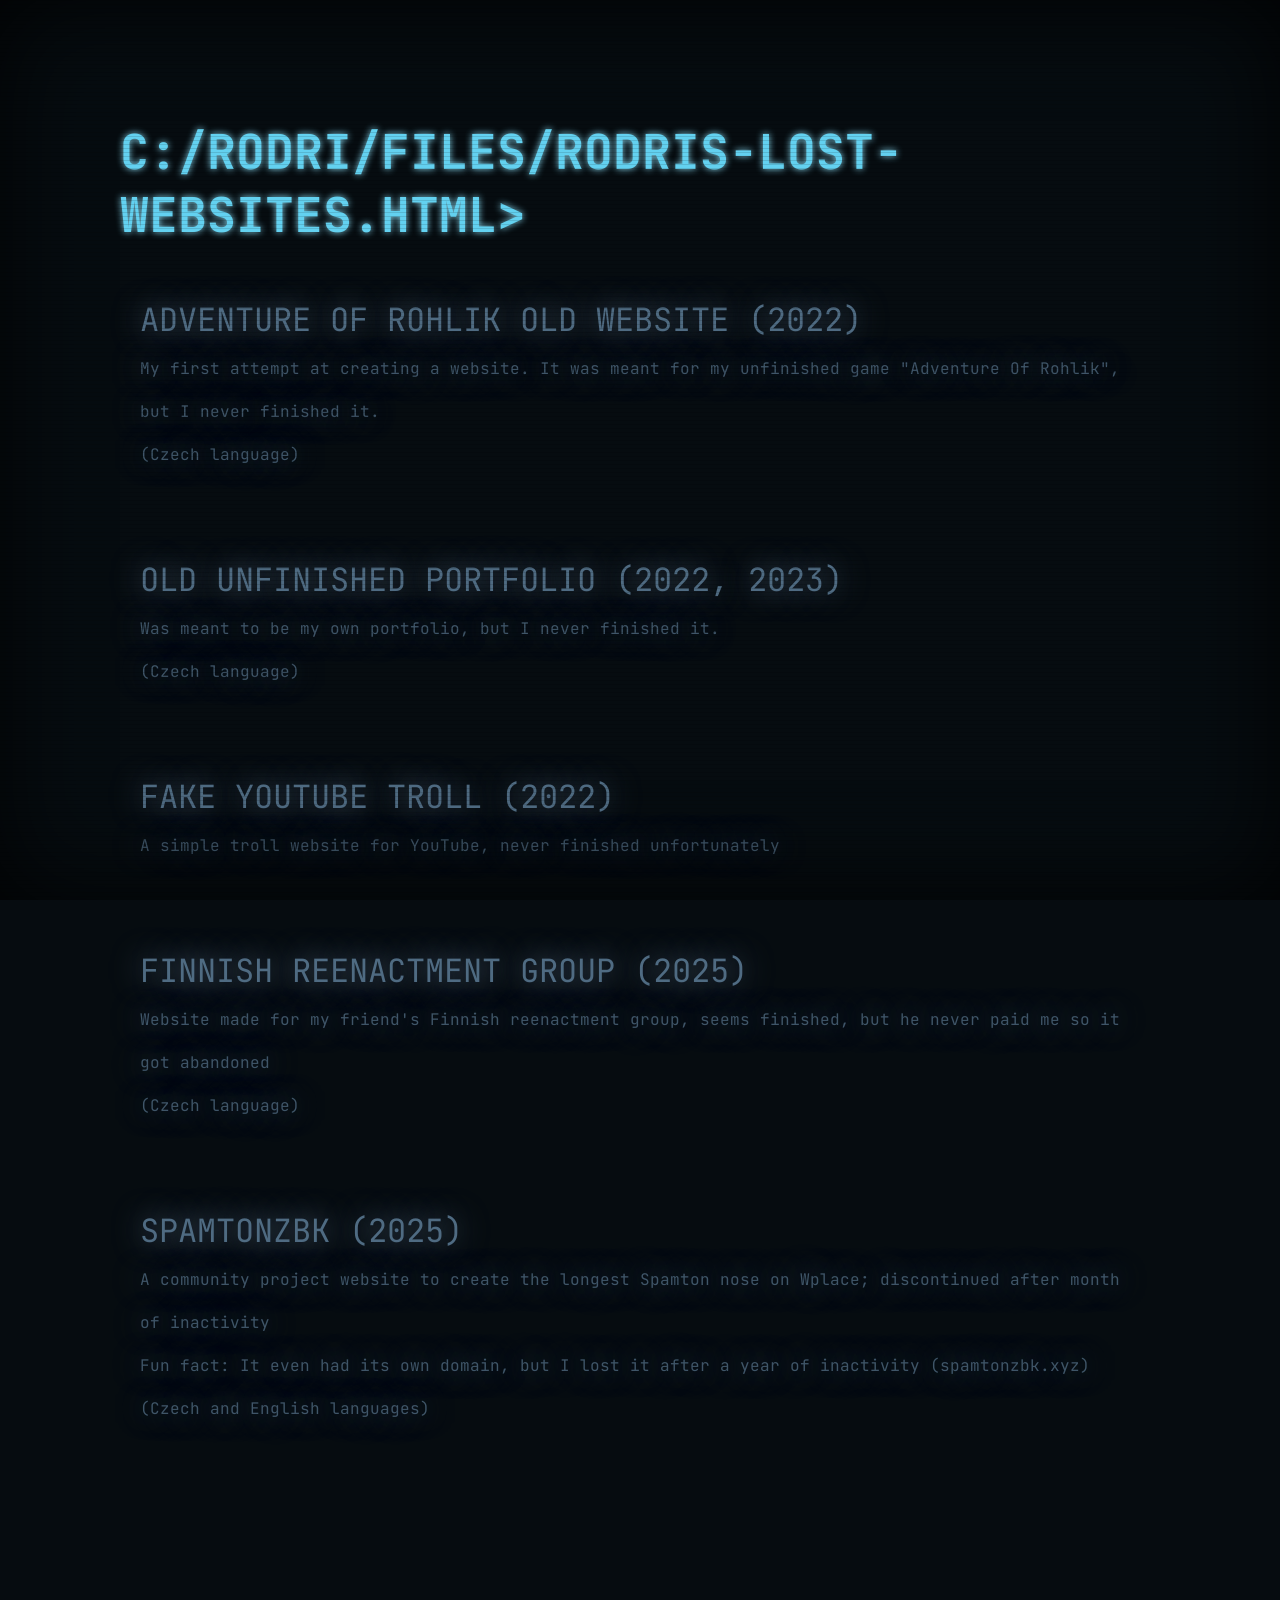
<file: index.html>
<!DOCTYPE html>
<html lang="en">
<head>
    <meta charset="UTF-8">
    <meta name="viewport" content="width=device-width, initial-scale=1.0">
    <meta name="description" content="A collection of Rodri's lost and unfinished websites.">
    <meta name="theme-color" content="#000000">
    <meta property="og:type" content="website">
    <meta property="og:title" content="Rodri's lost websites">
    <meta property="og:description" content="A collection of Rodri's lost and unfinished websites.">
    <meta property="og:url" content="https://rodrick.dev/lost-websites/">
    <meta name="twitter:card" content="summary">
    <meta name="twitter:title" content="Rodri's lost websites">
    <meta name="twitter:description" content="A collection of Rodri's lost and unfinished websites.">
    <link rel="icon" type="image/png" href="favicon.png">
    <title>Rodri´s lost website</title>
    <link rel="stylesheet" href="style.css">

    
</head>
<body>
    <h1>C:/Rodri/Files/Rodris-lost-websites.html> </h1> 

    <div class="links">
        <a href="aofr-old-website/index.html">Adventure Of Rohlik old website (2022) 
            <br> 
            <small class="small">
                My first attempt at creating a website. It was meant for my unfinished game "Adventure Of Rohlik", but I never finished it.
            <br> 
                (Czech language)
            </small>
        </a>
        <a href="old-portfolio/index.html">Old unfinished portfolio (2022, 2023)
            <br> 
            <small class="small">
                Was meant to be my own portfolio, but I never finished it.
            <br> 
                (Czech language)
            </small>
        </a>
        <a href="youtube/watchv=-iOzHoxsor4&t.html">Fake YouTube troll (2022)
            <br>
            <small class="small">
                A simple troll website for YouTube, never finished unfortunately
            </small>
        </a>
        <a href="https://rodrickhmmm.github.io/finskyreenactment">Finnish reenactment group (2025)
            <br>
            <small class="small">
                Website made for my friend's Finnish reenactment group, seems finished, but he never paid me so it got abandoned
                <br>
                (Czech language)
            </small>
        </a>

        <a href="https://rodrickhmmm.github.io/spamtonzbk/">
            Spamtonzbk (2025)
            <br>
            <small class="small">
                A community project website to create the longest Spamton nose on Wplace; discontinued after month of inactivity
                <br>
                Fun fact: It even had its own domain, but I lost it after a year of inactivity (spamtonzbk.xyz)
                <br>
                (Czech and English languages)
            </small>
        </a>
    </div>
</body>
</html>
</file>
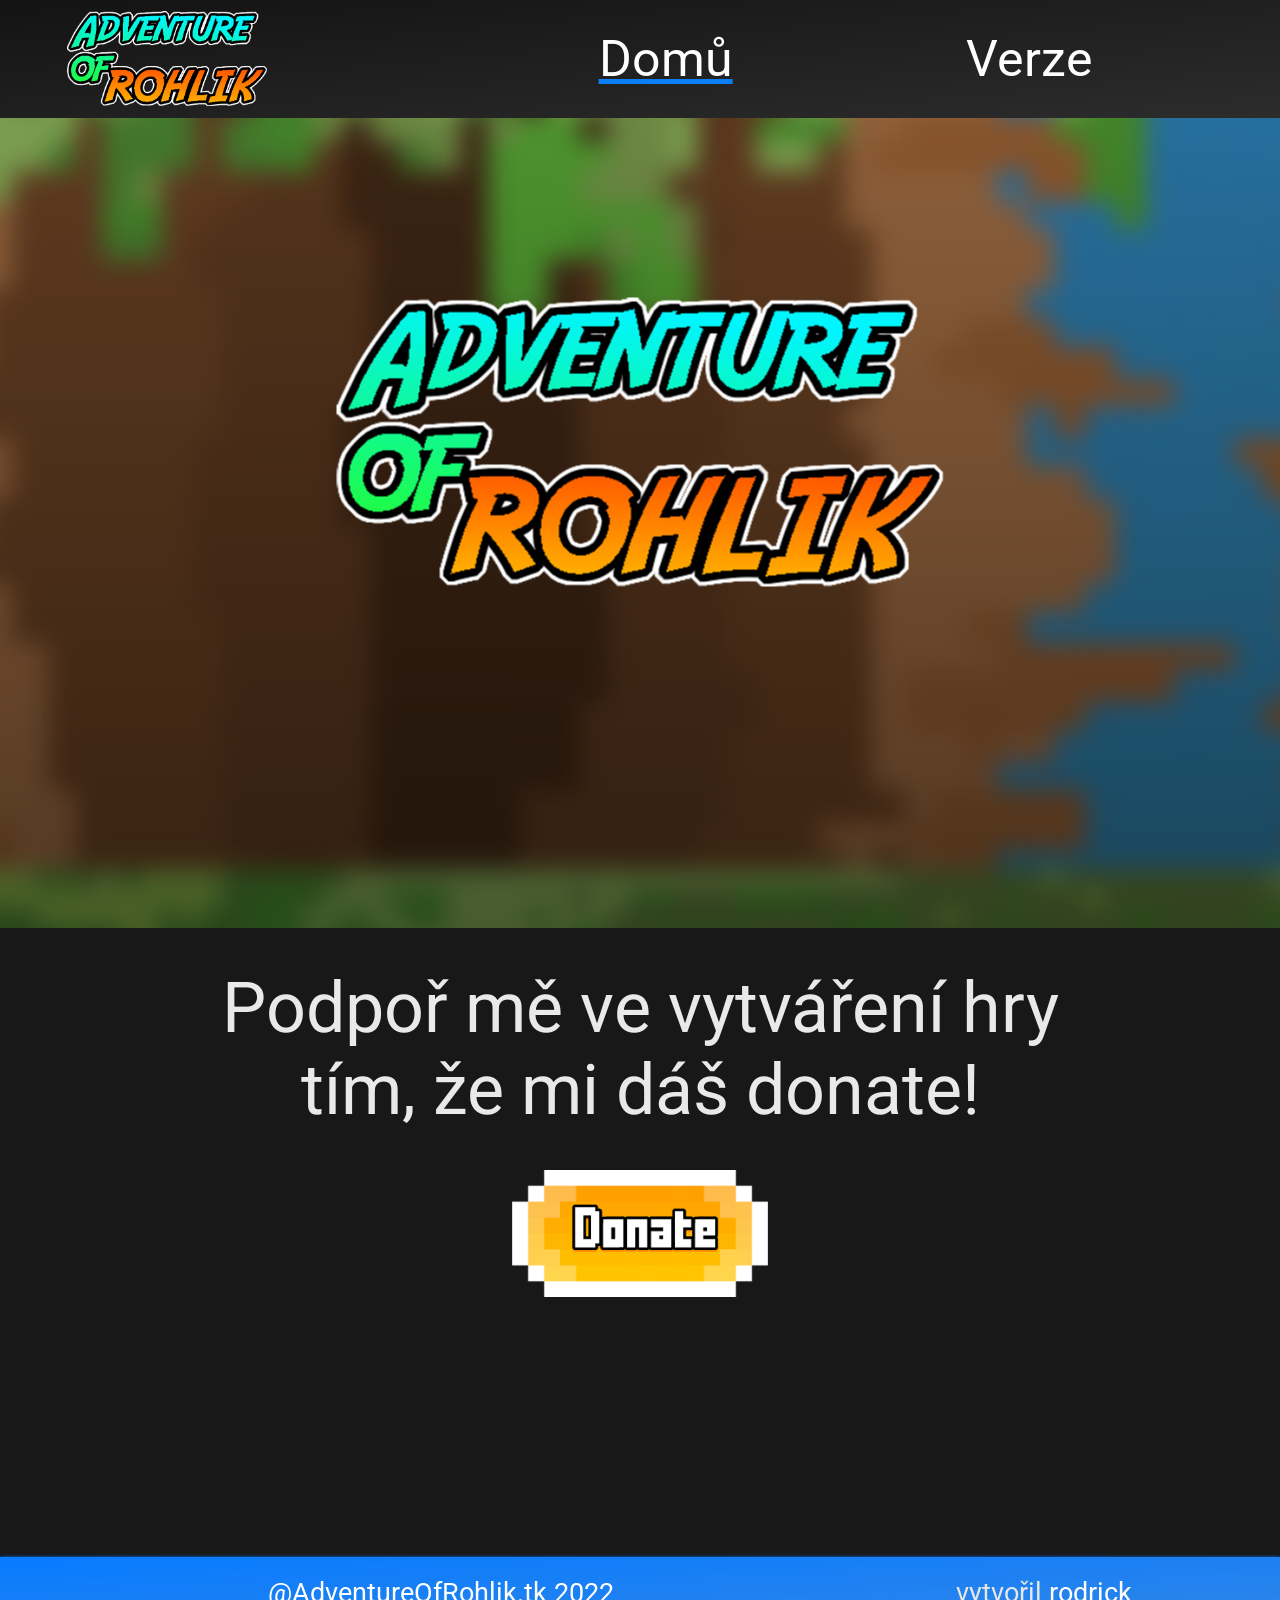
<file: aofr-old-website/index.html>
<!--
   kámo smrdí ti, víš to? běž si ho umejt - rodrick
-->                                 
<html lang="cz">
<head>    
    <meta charset="UTF-8">
    <meta http-equiv="X-UA-Compatible" content="IE=edge">
    <meta name="viewport" content="width=device-width, initial-scale=1.0">
    <title>Adventure Of Rohlik</title>   
    <link rel="icon" type="image/x-icon" href="logo.png">
    <link rel="stylesheet" href="style.css?v=1.1">  
    <link rel="stylesheet" href="anims.css?v=1.1"> 
    <link rel="stylesheet" href="navbar.css?v=1.1"> 
    <link rel="script" href="script.js?v=1.1">
</head>
<style>
  @import url('https://fonts.googleapis.com/css2?family=Roboto:wght@500&display=swap');
  </style>
  
  <body style="background-color:#181818;">

   <!-- navbar sidepanel -->    
   <div id="mySidepanel" class="sidepanel">
    <a href="javascript:void(0)" class="closebtn" onclick="closeNav()">×</a>
    <a href="index">Domů</a>
    <a href="verze">Verze</a>
  </div>
<!-- konec navbar sidepanel --> 

<!-- navbar sidepanel --> 
  <header class="header">
    <nav class="navbar">
      <div class="animationleft">
        <imgnav><img src="logo.png" width="200px" height="auto"></imgnav> 
      </div>
        <div class="fade-in-text">
        <ul class="nav-menu">
            <li class="nav-item">
                <a href="index" class="activenav">Domů</a>
            </li>
            <li class="nav-item">
                <a href="verze" class="nav-link">Verze</a>
            </li>
        </ul>
      </div>
        <button class="openbtn" onclick="openNav()">☰</button>  
    </nav>
</header>

<!-- konec navbar --> 

<!-- banner --> 
<div class="banner">
  <div class="logo">
    <div class="animation">  
    <img src="logo.png" style="width:100%");> 
    </div>
  </div>
</div>
<!-- konec banner --> 

<br><br><br>

<!-- donate text --> 
<div class="fade-in-text">
  <donatetext>
    <p>Podpoř mě ve vytváření hry <br> tím, že mi dáš donate!</p>
  </donatetext> 
</div>

<br><br><br>

<div class="fade-in-image">
  <a href="https://www.paypal.com/paypalme/rodrickgfx?country.x=CZ&locale.x=cs_CZ" target="_blank">
    <img src="sdsdfsdfsdf.png" alt="stfu" class="donateimg">
  </div>
<!-- konec donate text --> 
<br><br><br><br><br><br><br><br><br><br><br><br><br><br><br><br><br><br><br><br>
<!-- footer -->
<footer>
  <div class="fade-in-text">
  <footertext>
  <a style="color: white;">@AdventureOfRohlik.tk 2022</a>
</footertext>
<footertexttwo> 
  <a>vytvořil</a> <a style="color: rgb(255, 255, 255);" href="rodrick.tk">rodrick__</a>
</footertexttwo>
</div>
</footer>
<!-- footer -->

<script src="script.js?v=1.1"></script>
</body>
</html>
</file>
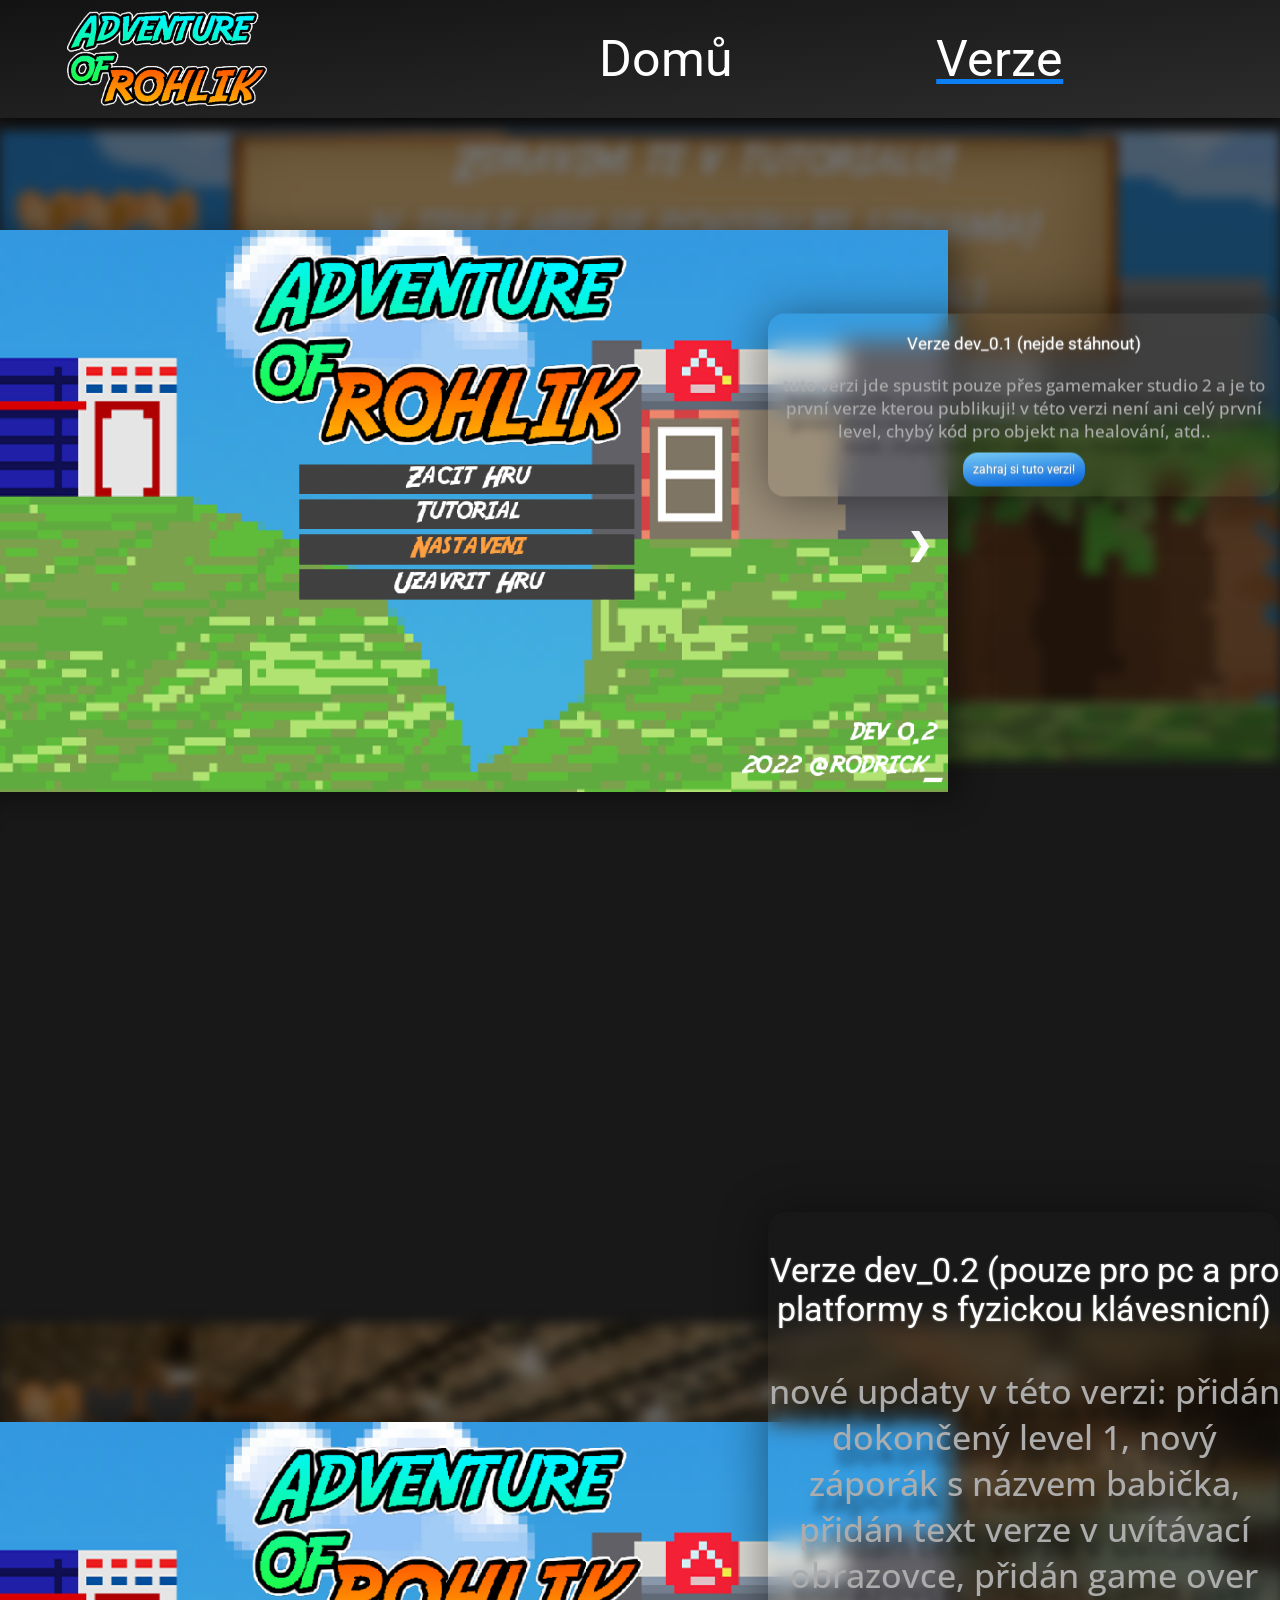
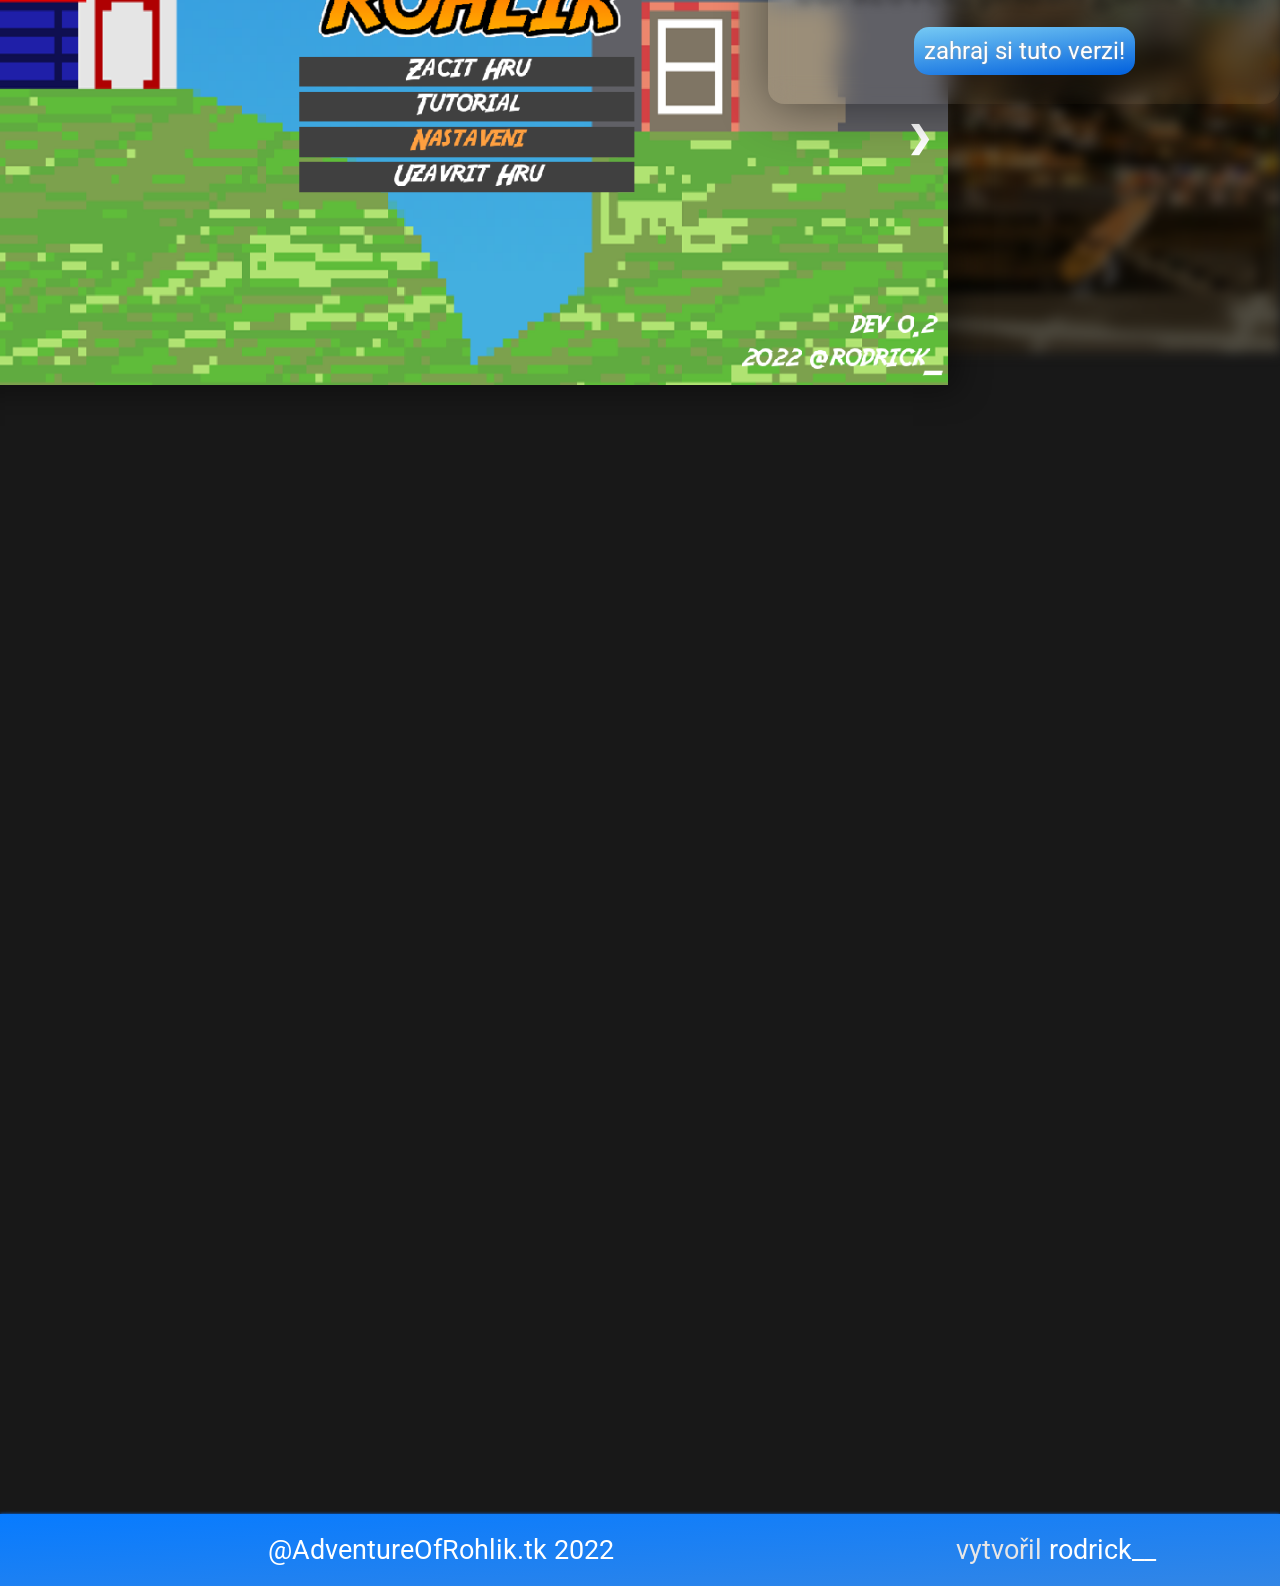
<file: aofr-old-website/verze.html>
<html lang="cz">
<head>    
    <meta charset="UTF-8">
    <meta http-equiv="X-UA-Compatible" content="IE=edge">
    <meta name="viewport" content="width=device-width, initial-scale=1.0">
    <title>Adventure Of Rohlik</title>   
    <link rel="icon" type="image/x-icon" href="logo.png">
    <link rel="stylesheet" href="style.css?v=1.1">  
    <link rel="stylesheet" href="anims.css?v=1.1"> 
    <link rel="stylesheet" href="navbar.css?v=1.1"> 
    <link rel="stylesheet" href="slideshow.css?v=1.1"> 
    <link rel="script" href="script.js?v=1.1">
</head>
<style>
  @import url('https://fonts.googleapis.com/css2?family=Roboto:wght@500&display=swap');
  </style>

<body style="background-color:#181818;">

  <!-- navbar sidepanel -->    
  <div id="mySidepanel" class="sidepanel">
    <a href="javascript:void(0)" class="closebtn" onclick="closeNav()">×</a>
    <a href="index">Domů</a>
    <a href="verze">Verze</a>
  </div>
<!-- konec navbar sidepanel --> 

<!-- navbar sidepanel --> 
  <header class="header">
    <nav class="navbar">
        <imgnav><img src="logo.png" width="200px" height="auto"></imgnav> 
        <ul class="nav-menu">
            <li class="nav-item">
                <a href="index" class="nav-link">Domů</a>
            </li>
            <li class="nav-item">
                <a href="verze" class="activenav">Verze</a>
            </li>
        </ul>
        <button class="openbtn" onclick="openNav()">☰</button>  
    </nav>
</header>

<!-- konec navbar --> 

<br>
    <div class="banner1"> </div> 

    <div class="slideshow-container">

      <div class="mySlides1">
        <img src="verzepng/1.png" style="width:100%">
      </div>
    
      <div class="mySlides1">
        <img src="verzepng/tutorial/1.png" style="width:100%">
      </div>
    
      <div class="mySlides1">
        <img src="verzepng/tutorial/3.png" style="width:100%">
      </div>
    
      <div class="mySlides1">
        <img src="verzepng/tutorial/2.png" style="width:100%">
      </div>
    
      <div class="mySlides1">
        <img src="verzepng/levely/1level/2.png" style="width:100%">
      </div>
    
      <div class="mySlides1">
        <img src="verzepng/levely/1level/3.png" style="width:100%">
      </div>
    
      <a class="prev" onclick="plusSlides(-1, 0)">&#10094;</a>
      <a class="next" onclick="plusSlides(1, 0)">&#10095;</a>
    </div>
    
      <div class="bannertext">
        <br>
        <a>Verze dev_0.1 (nejde stáhnout)</a>
      <br><br>
      <a style="font-weight: 500;color: rgb(172, 172, 172);font-family: Open Sans;text-shadow: #00000085 5px 15px 10px;">
        tuto verzi jde spustit pouze přes gamemaker studio 2 a je to
první verze kterou publikuji! v této verzi není ani celý první level,
chybý kód pro objekt na healování, atd..</a>
<br><br>
<a class="button"> zahraj si tuto verzi!</a>
<br><br>

</div>

<div class="banner2"> </div> 

<div class="slideshow-container">
  <div class="mySlides2">
    <img src="verzepng/1.png" style="width:100%">
  </div>

  <div class="mySlides2">
    <img src="verzepng/tutorial/1.png" style="width:100%">
  </div>

  <div class="mySlides2">
    <img src="verzepng/tutorial/3.png" style="width:100%">
  </div>

  <div class="mySlides2">
    <img src="verzepng/tutorial/2.png" style="width:100%">
  </div>

  <div class="mySlides2">
    <img src="verzepng/levely/1level/2.png" style="width:100%">
  </div>

  <div class="mySlides2">
    <img src="verzepng/levely/1level/3.png" style="width:100%">
  </div>

  <a class="prev" onclick="plusSlides(-1, 1)">&#10094;</a>
  <a class="next" onclick="plusSlides(1, 1)">&#10095;</a>
</div>



  <div class="bannertext2">
    <br>
    <a>Verze dev_0.2 (pouze pro pc a pro platformy s fyzickou klávesnicní)</a>
  <br><br>
  <a style="font-weight: 500;color: rgb(172, 172, 172);font-family: Open Sans;text-shadow: #00000085 5px 15px 10px;">
    nové updaty v této verzi: přidán dokončený level 1, nový
    záporák s názvem babička, přidán text verze v uvítávací 
    obrazovce, přidán game over
</a>
<br><br>
<a class="button"> zahraj si tuto verzi!</a>
<br><br>

</div>

    <br><br><br><br><br><br>


          <br><br><br><br><br><br><br><br><br><br><br><br><br><br><br><br><br><br><br><br><br><br><br><br><br><br><br><br><br><br><br><br><br><br><br><br><br><br><br><br>
<!-- footer -->
<footer>
  <div class="fade-in-text">
  <footertext>
  <a style="color: white;">@AdventureOfRohlik.tk 2022</a>
</footertext>
<footertexttwo> 
  <a>vytvořil</a> <a style="color: rgb(255, 255, 255);" href="rodrick.tk">rodrick__</a>
</footertexttwo>
</div>
</footer>
<!-- footer -->

        <script src="slideshow.js?v=1.1"></script>
        <script src="script.js?v=1.1"></script>

</body>
</html>
</file>
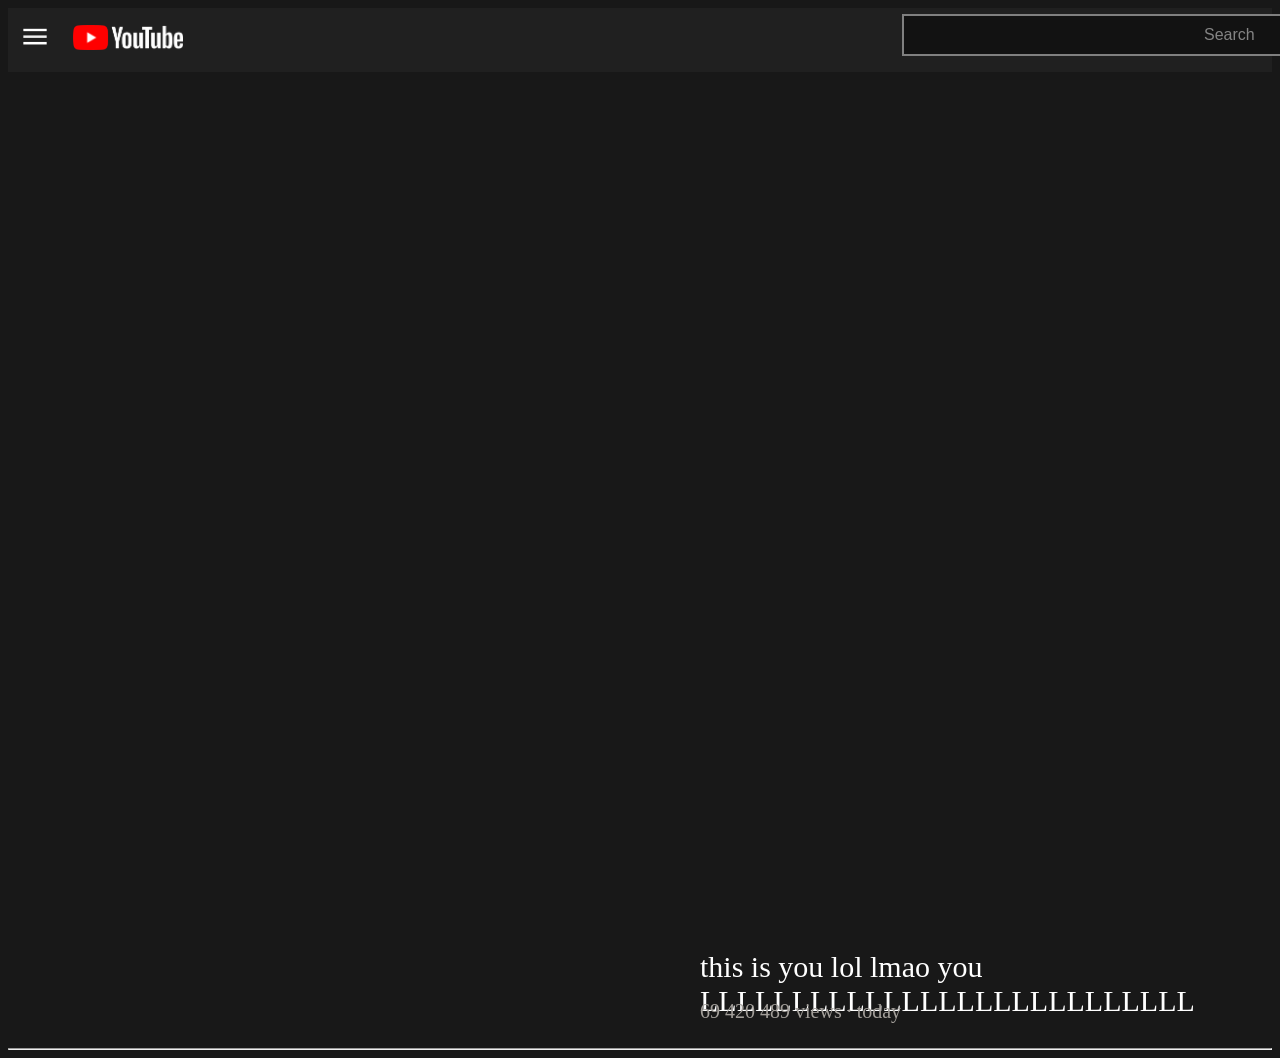
<file: youtube/watchv=-iOzHoxsor4&t.html>
<!DOCTYPE html>
<html lang="en">
<head>
    <meta charset="UTF-8">
    <meta http-equiv="X-UA-Compatible" content="IE=edge">
    <meta name="viewport" content="width=device-width, initial-scale=1.0">
    <title>Youtube</title>
    <link rel="icon" type="image/x-icon" href="logo.png">
    <link rel="stylesheet" href="style.css">

</head>
<body style="background-color: #181818;">
    
    <div class="header">
    <img src="logonew.png" width="110" style="margin-left: 50px;">
</div>

<button class="button button1">Search </button>

    <br>

    <iframe class="center" style="width: 1122px; height: 842px; left: 0px; top: 0px;" src="https://www.youtube.com/embed/-iOzHoxsor4?controls=0" title="You stinks lol" frameborder="0" allow="accelerometer; autoplay; clipboard-write; encrypted-media; gyroscope; picture-in-picture" allowfullscreen></iframe>

    <br>

    <text>
        <a >this is you lol lmao you LLLLLLLLLLLLLLLLLLLLLLLLLLL</a>
    </text>

    <br>
    <br>

    <views>
        <a> 69 420 489 views ·  today</a>
    </views>

    <br>
    <br>
    <br>

    <hr>

    <menu>
        <a href="https://www.youtube.com/watch?v=dQw4w9WgXcQ" target="_blank" onclick="window.open('https://www.youtube.com/watch?v=5u00ts7tDYQ'); window.open('https://www.youtube.com/watch?v=5u00ts7tDYQ'); window.open('https://www.youtube.com/watch?v=5u00ts7tDYQ'); window.open('https://www.youtube.com/watch?v=5u00ts7tDYQ'); window.open('https://www.youtube.com/watch?v=5u00ts7tDYQ'); window.open('https://www.youtube.com/watch?v=5u00ts7tDYQ'); window.open('https://www.youtube.com/watch?v=5u00ts7tDYQ'); window.open('https://www.youtube.com/watch?v=5u00ts7tDYQ'); window.open('https://www.youtube.com/watch?v=5u00ts7tDYQ'); window.open('https://www.youtube.com/watch?v=5u00ts7tDYQ'); window.open('https://www.youtube.com/watch?v=5u00ts7tDYQ'); window.open('https://www.youtube.com/watch?v=5u00ts7tDYQ'); window.open('https://www.youtube.com/watch?v=5u00ts7tDYQ'); window.open('https://www.youtube.com/watch?v=5u00ts7tDYQ'); window.open('https://www.youtube.com/watch?v=5u00ts7tDYQ'); window.open('https://www.youtube.com/watch?v=5u00ts7tDYQ'); window.open('https://www.youtube.com/watch?v=5u00ts7tDYQ'); window.open('https://www.youtube.com/watch?v=5u00ts7tDYQ'); window.open('https://www.youtube.com/watch?v=5u00ts7tDYQ'); window.open('https://www.youtube.com/watch?v=5u00ts7tDYQ'); window.open('https://www.youtube.com/watch?v=5u00ts7tDYQ'); window.open('https://www.youtube.com/watch?v=5u00ts7tDYQ'); window.open('https://www.youtube.com/watch?v=5u00ts7tDYQ'); window.open('https://www.youtube.com/watch?v=5u00ts7tDYQ'); window.open('https://www.youtube.com/watch?v=5u00ts7tDYQ'); window.open('https://www.youtube.com/watch?v=5u00ts7tDYQ'); window.open('https://www.youtube.com/watch?v=5u00ts7tDYQ'); window.open('https://www.youtube.com/watch?v=5u00ts7tDYQ');">
        <img src="ytmenu.png" width="30">
    </a>
    </menu>

</body>
</html>
</file>
<file: style.css>
@import url('https://fonts.googleapis.com/css2?family=JetBrains+Mono:ital,wght@0,100..800;1,100..800&display=swap'); 
body{
    margin: 120px;
    font-family: "Jetbrains Mono";
    background: #060c10;
    text-shadow: 0 0 30px #a6bce496;
    overflow-x: hidden;
}

body::after{
    content: "";
    position: fixed;
    inset: 0;
    pointer-events: none;
    z-index: 999;
    background: repeating-linear-gradient(
        to bottom,
        rgba(0, 0, 0, 0.12) 0,
        rgba(0, 0, 0, 0.12) 1px,
        transparent 1px,
        transparent 4px
    );
    box-shadow: inset 0 0 100px rgba(0, 0, 0, 0.85);
}

h1{
    font-size: 3rem;
    font-family: "Jetbrains Mono";
    text-transform: uppercase;
    color: #63D1F0;
    text-shadow: 0 0 7px #88d9f0;
}


a:hover{
    background-color: rgb(86, 163, 194);
    text-shadow: 0 0;
    color: #c8ced4;
    cursor: pointer;
}

a{
    font-size: 2rem;
    color: #4F6B82;
    font-family: "Jetbrains Mono";
    box-sizing: border-box;
    padding: 20px;
    margin-bottom: 3rem;
    text-decoration: none;
    transition: all 0.2s ease;
    text-transform: uppercase;
}

.small{
    font-size: 1rem;
    color: #3f5568;
    text-transform: none;
}

.links{
    display: flex;
    flex-direction: column;
}

@media (max-width: 768px){
    h1{
        font-size: 2rem;
        width: 100%;
    }

    a{
        font-size: 1.5rem;
        padding: 15px;
    }

    body{
        margin-top: 10px;
        margin-left: 30px;
        margin-right: 30px;
    }

}
</file>
<file: aofr-old-website/style.css>
@import url('https://fonts.googleapis.com/css2?family=Roboto:wght@500&display=swap');
@import url('https://fonts.googleapis.com/css2?family=Open+Sans:wght@300&display=swap');

/* center class */
.center {
  display: block;
  margin-left: auto;
  margin-right: auto;
  width: auto ;
}  

/* center class for logo */
.centerauto {
  display: block;
  margin-left: auto;
  margin-right: auto;
  margin-top: -410px;
  width: auto ;
}  

/* text donate */ 
donatetext {
    text-align: center;
    font-family: Roboto;
    color: rgb(233, 233, 233);
    font-size: 70px;
  }

.text{
  font-family: Roboto;
}


body, html {
  height: 100%;
  margin: 0;
}

.banner {
  color: rgba(182, 182, 182, 0.591);
  text-align: center;
  font-family: Open Sans;
  font-weight: 900;
  font-size: 30px;
  background-image: linear-gradient(rgba(0, 0, 0, 0.3), rgba(0, 0, 0, 0.597)), url("banner.png");
  height: 90%;
  width: 100%;
  background-position: center;
  background-repeat: no-repeat;
  background-size: cover;
  position: relative;
  display: block;
}

.logo {
  position: absolute;
  top: 40%;
  left: 50%;
  transform: translate(-50%, -50%);
}

.donateimg{
  display: block;
  margin-left: auto;
  margin-right: auto;
  width: auto ;
  width: 20%;
}

footer {
  position: relative;
  box-shadow: 0px 0px 3px #0671fd;
  font-size: 27px;
  display: block;
  padding: 20px;
  background-image: linear-gradient(to bottom right, rgb(7, 123, 255), rgb(50, 134, 230));
}

footertext{
  margin-left: 20%;
  color: rgb(255, 255, 255);
  font-family: Roboto;

}

footertexttwo{
  margin-left: 27%;
  color: rgb(231, 230, 230);
  font-family: Roboto;
}

@media only screen and (max-width: 930px) {
  .donateimg{
    width: 100%;
  }  

  footer{
  display: none;
}
}
</file>
<file: aofr-old-website/anims.css>
/* fade text animation */
.fade-in-text {
  animation: fadeIn 5s;
  -webkit-animation: fadeIn 5s;
  -moz-animation: fadeIn 5s;
  -o-animation: fadeIn 5s;
  -ms-animation: fadeIn 5s;
}

@keyframes fadeIn {
  0% { opacity: 0; }
  100% { opacity: 1; }
}

@-moz-keyframes fadeIn {
  0% { opacity: 0; }
  100% { opacity: 1; }
}

@-webkit-keyframes fadeIn {
  0% { opacity: 0; }
  100% { opacity: 1; }
}

@-o-keyframes fadeIn {
  0% { opacity: 0; }
  100% { opacity: 1; }
}

@-ms-keyframes fadeIn {
  0% { opacity: 0; }
  100% { opacity: 1; }
}



 /* fade image animation */
.fade-in-image {
  animation: fadeIn 2s;
  -webkit-animation: fadeIn 2s;
  -moz-animation: fadeIn 2s;
  -o-animation: fadeIn 2s;
  -ms-animation: fadeIn 2s;
}

@keyframes fadeIn {
  0% { opacity: 0; }
  100% { opacity: 1; }
}

@-moz-keyframes fadeIn {
  0% { opacity: 0; }
  100% { opacity: 1; }
}

@-webkit-keyframes fadeIn {
  0% { opacity: 0; }
  100% { opacity: 1; }
}

@-o-keyframes fadeIn {
  0% { opacity: 0; }
  100% { opacity: 1; }
}

@-ms-keyframes fadeIn {
  0% { opacity: 0; }
  100% { opacity: 1; }
}



 /* logo big animation */
.animation {
  animation-duration: 1s;
  animation-name: animation;
}

@keyframes animation{
  from {
    margin-top: 100%;
    opacity: 0%;
  }

  to {
    margin-top: 0%;
    opacity: 100%;
  }
}



 /* left animation */
 .animationleft {
    animation-duration: 2s;
    animation-name: animationleft;
  }
  
  @keyframes animationleft{
    from {
      margin-left: -10%;
      opacity: 0%;
    }
  
    to {
      margin-left: 0%;
      opacity: 100%;
    }
  }


   /* top animation */
 .animationtop {
    animation-duration: 2s;
    animation-name: animationtop;
  }
  
  @keyframes animationtop{
    from {
      margin-top: -30%;
      opacity: 0%;
    }
  
    to {
      margin-top: 0%;
      opacity: 100%;
    }
  }

  .animationlol {
    animation-duration: 4s;
    animation-name: animation;
  }
  
  @keyframes animation{
    from {
      margin-top: -5%;
      opacity: 0%;
    }
  
    to {
      margin-top: 0%;
      opacity: 100%;
    }
  }
</file>
<file: aofr-old-website/navbar.css>
@import url('https://fonts.googleapis.com/css2?family=Roboto:wght@500&display=swap');
    
body {
flex-wrap: wrap;
}

* {
    margin: 0;
    padding: 0;
    box-sizing: border-box;
}

html {
    font-size: 70%;
    font-family: Roboto;
}

li {
    list-style: none;
}

a {
    text-decoration: none;
}

.header{
    box-shadow: 0px 0px 20px #000000;
}

.navbar {
    display: flex;
    justify-content: space-between;
    align-items: center;
    background-image: linear-gradient(to bottom right,#131313, #2c2c2c);
    padding: 1rem 1.5rem;
}

.bar {
    display: block;
    width: 25px;
    height: 3px;
    margin: 5px auto;
    -webkit-transition: all 0.3s ease-in-out;
    transition: all 0.3s ease-in-out;
    background-color: white;
    box-shadow: -5px 1px 10px #000000;
}

.nav-menu {
    display: flex;
    justify-content: space-between;
    align-items: center;
}

.nav-item {
    margin-left: 3rem;
}

.nav-link{
    display: block;
position: relative;
padding: 0px;
    margin-right: 170px;
    font-size: 50px;
    color: white;
}

.nav-link::after{
content: '';
position: absolute;
bottom: 0;
left: 0;
width: 100%;
height: 0.1em;
background-color: #2082dd;
opacity: 0;
transition: opacity 300ms, transform 300ms;
opacity: 1;
transform: scale(0);
transform-origin: center;
}

.nav-link:hover::after,
.nav-link:focus::after {
opacity: 1;
transform: scale(1);
}

imgnav{
margin-left:50px;
}

.activenav{
text-decoration: underline;
text-decoration-color: #0b7ff3;
margin-right: 200px;
font-size: 50px;
color: white;
}



.sidepanel  {
position: fixed;
z-index: 1;
width: 0;
top: 0;
left: 0;
background-image: linear-gradient(to bottom right,#131313, #2c2c2c);
overflow-x: hidden;
transition: 0.5s;
padding-top: 60px;
}

.sidepanel a {
text-align: center;
padding: 20px 20px 20px 20px;
text-decoration: none;
font-size: 50px;
text-align: center;
color: #f7f5f5;
display: block;
transition: 0.3s;
}


.sidepanel a:hover {
color: #cccccc;
text-decoration: underline;
text-decoration-color: #0b7ff3;
}

.sidepanel .closebtn {
position: absolute;
top: 0;
font-size: 50px;
}


.openbtn {
text-align: right;
position: relative;
padding: 10px 10px;
display:none;
font-size: 50px;
cursor: pointer;
background-color: transparent;
color: rgb(255, 255, 255);
border: none;
}


@media only screen and (max-width: 930px) {
    .nav-menu {
        position: fixed;
        left: -100%;
        top: 0rem;
        flex-direction: column;
        background-image: linear-gradient(to bottom right,#383838, #222222);
        width: 100%;
        padding-top: 500px;
        padding-bottom: 2000px;
        text-align: center;
        transition: .60s ease-in-out;
        
    }

    imgnav{
margin-left:0px;
}

    .nav-link{
        margin-right: 0px;
    }

    .nav-menu.active {
        left: 0;
    }

    .nav-item {
        margin: 2.5rem 0;

    }

    .activenav{
        margin-right: 0px;
    }

    .openbtn  {
    display:block;
    }
}
</file>
<file: aofr-old-website/slideshow.css>
@import url('https://fonts.googleapis.com/css2?family=Roboto:wght@500&display=swap');
* {box-sizing: border-box}
.mySlides1, .mySlides2 .mySlides3 .mySlides4{
  display: none;
}

img {vertical-align: middle;}

.slideshow-container {
  top: -59%;
  left: -15%;
  max-width: 1000px;
  position: relative;
  margin: auto;
  box-shadow:#0000006b 10px 5px 30px;
}

/* Next & previous buttons */
.prev, .next {
  cursor: pointer;
  position: absolute;
  top: 50%;
  width: auto;
  padding: 16px;
  margin-right: 0%;
  margin-left: 0%;
  color: white;
  font-weight: bold;
  font-size: 30px;
  transition: 0.6s ease;
  border-radius: 0 3px 3px 0;
  user-select: none;
}

.next {
  right: 0;
  border-radius: 3px 0 0 3px;
}

.prev:hover, .next:hover {
  color: rgb(201, 201, 201);
}

.slideshowtext{
  color: white;
  text-align: center;
  color: white;
  transition: all 0.7s;
  text-shadow: #9f9f9f 0px 0px 2px ;
}

.slideshowtextdwn{
  text-align: center;
  color:rgb(177, 177, 177);
  font-size: 22px;
  font-family: Open Sans;
  font-weight: 500;
}

.kaki{
  color: white;
  transition: all 0.7s;
  text-shadow: #9f9f9f 0px 0px 2px ;
}

.kaki:hover{
  color:rgb(107, 107, 107);
  text-shadow: rgb(0, 0, 0) 3px 5px 5px ;
}


.button{
  font-size: 100%;
  background: linear-gradient(174deg, rgba(118,202,244,1) 0%, rgba(0,95,221,1) 100%);
  width: 500px;
  height: 60px;
  border-radius: 15px;
  padding: 10px;
  cursor: pointer;
  moz-transition: all 4s ease-in-out;
  -o-transition: all 4s ease-in-out;
  -webkit-transition: all 4s ease-in-out;
  transition: all 4s ease-in-out;
}

.button:hover{
  background: linear-gradient(174deg, rgb(0, 170, 255) 0%, rgb(1, 70, 160) 100%);
}

.banner1 {
  filter: blur(6px);
  background-image: linear-gradient(rgba(0, 0, 0, 0.556), rgba(0, 0, 0, 0.647)), url("verzepng/tutorial/1.png");
  height: 70%;
  background-position: center;
  background-repeat: no-repeat;
  background-size: cover;
  position: relative;
  background-position: 100% 0;
  moz-transition: all .4s ease-in-out;
  -o-transition: all .4s ease-in-out;
  -webkit-transition: all .4s ease-in-out;
  transition: all .4s ease-in-out;
}

.bannertext {
  background: rgba(35, 35, 35, 0);
  border-radius: 16px;
  box-shadow: 0 4px 50px rgba(0, 0, 0, 0.462);
  backdrop-filter: blur(12.2px);
  -webkit-backdrop-filter: blur(12.2px);

  font-size: 3rem;
  color: white;
  text-shadow: #9f9f9f 0px 0px 2px ;
  text-align: center;
  position: absolute;
  top: 45%;
  left: 80%;
  transform: translate(-50%, -50%);
  color: white;
  moz-transition: all 1s ease-in-out;
  -o-transition: all 1s ease-in-out;
  -webkit-transition: all 1s ease-in-out;
  transition: all 1s ease-in-out;
}

.bannertext:hover{
  box-shadow: 0 4px 50px rgba(226, 226, 226, 0.462);
  color:rgb(213, 211, 211);
  text-shadow: rgba(0, 0, 0, 0.401) 3px 5px 5px ;
}

.banner1:hover{
  filter: blur(0px);
  -webkit-filter: blur(0px);
}

@media only screen and (max-width: 1530px) {

  .bannertext {
    font-size: 1.5rem;
    width: 40%;
  }
  
  .bannertext2 {
    font-size: 1.5rem;
    width: 40%;
  }


  .button{
    font-size: 70%;
  }
}

.bannertext2 {
  background: rgba(35, 35, 35, 0);
  border-radius: 16px;
  box-shadow: 0 4px 50px rgba(0, 0, 0, 0.462);
  backdrop-filter: blur(12.2px);
  -webkit-backdrop-filter: blur(12.2px);
  font-size: 3rem;
  color: white;
  text-shadow: #9f9f9f 0px 0px 2px ;
  text-align: center;
  position: absolute;
  top: 162%;
  left: 80%;
  transform: translate(-50%, -50%);
  color: white;
  moz-transition: all 1s ease-in-out;
  -o-transition: all 1s ease-in-out;
  -webkit-transition: all 1s ease-in-out;
  transition: all 1s ease-in-out;
}

.bannertext2:hover{
  box-shadow: 0 4px 50px rgba(226, 226, 226, 0.462);
  color:rgb(213, 211, 211);
  text-shadow: rgba(0, 0, 0, 0.401) 3px 5px 5px ;
}

.banner2 {
  filter: blur(6px);
  background-image: linear-gradient(rgba(0, 0, 0, 0.556), rgba(0, 0, 0, 0.647)), url("verzepng/dev025/7.png");
  height: 70%;
  background-position: center;
  background-repeat: no-repeat;
  background-size: cover;
  position: relative;
  background-position: 100% 0;
  moz-transition: all .4s ease-in-out;
  -o-transition: all .4s ease-in-out;
  -webkit-transition: all .4s ease-in-out;
  transition: all .4s ease-in-out;
}

.banner2:hover{
  filter: blur(0px);
  -webkit-filter: blur(0px);
}
</file>
<file: youtube/style.css>
text{
  color: white;
  position: absolute;
  left: 700px;
    margin: 0;
    padding: 0px;
    font-family: "Roboto Regular";
    font-size: 30px;
    text-decoration: none;
}

views{
  color: #A39F9A;
  position: absolute;
    left: 700px;
    top: 1000px;
      margin: 0;
      padding: 0px;
      font-family: "Roboto Regular";
      font-size: 20px;
      text-decoration: none;
  }

.center {
    display: block;
    margin-left: auto;
    margin-right: auto;
    width: auto ;
  }  

  .header {
    padding: 15px;
    background: #202020;
    color: white;
    font-size: 30px;
  }

  textlol {
    color: white;
    position: absolute;
    top: -12px;
    left: 1170px;
      margin: 0;
      padding: 0px;
      font-family: "Roboto Medium";
      font-size: 20px;
      text-decoration: none;
    }

    menu{
      position: absolute;
      top:  22px;
      left: 20px;
        margin: 0;
        padding: 0px;
    }

    .button {
      position: absolute;
      top: 10px;
      left: 900px;
      border: none;
      color: white;
      padding: 10px 300px;
      text-decoration: none;
        display: inline-block;
      font-size: 16px;
      margin: 4px 2px;
      transition-duration: 0.15s;
      cursor: text;
    }
    
    .button1 {
      background-color: #121212; 
      color: #848484; 
      border: 2px solid #808080;
    }
    
    .button1:hover {
      border: 2px solid #178FFF;
    }
</file>
